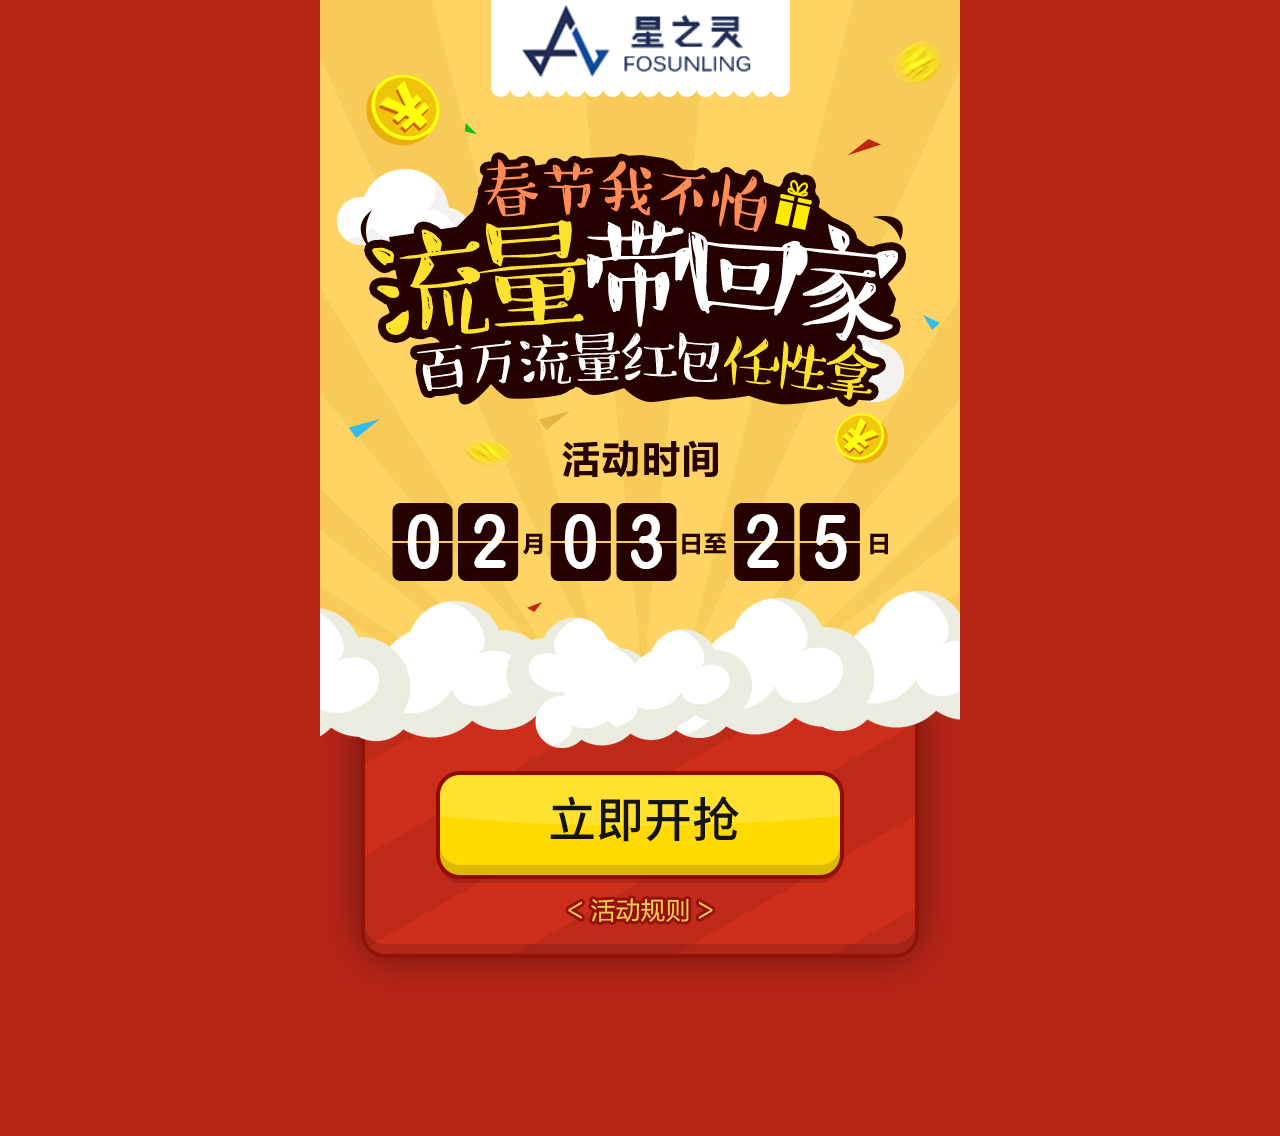
<file: charge2/index.html>
<!DOCTYPE html>
<html lang="en">

<head>
    <meta charset="UTF-8">
    <meta name="viewport" content="width=640, user-scalable=no">
    <title>首页</title>
    <link rel="stylesheet" type="text/css" href="css/base.css">
    <link rel="stylesheet" type="text/css" href="css/style.css">
    <link rel="stylesheet" type="text/css" href="css/animate.css">
</head>

<body>
    <!--加载-->
    <div class="loadingMask"></div>
    <div class="loadingText"></div>
    <!--首页-->
    <div class="container home">
        <div class="logo"></div>
        <div class="tit pa"></div>
        <div class="time"></div>
        <div class="btn" id="begin"></div>
        <div class="rules"></div>
    </div>
    <!--规则弹窗-->
    <div class="popupMask none"></div>
    <div class="popup none">
        <div class="popTit">星之灵“春节流量带回家”活动规则</div>
        <div class="popCont">
            1. 活动时间：2016-02-03 至2016-02-25
            <br> 2. 活动奖品：移动用户70M流量包/次，联通及电信用户50M流量包/次
            <br> 3. 参与方式：凡通过此活动成为星之灵新注册用户即可免费获得上述相应的流量包。同时可邀请好友助力，2名好友成功助力后另可获取相同流量的叠加流量包一个（未达到2人助力，不额外叠加流量；每个手机号限领叠加包一次）。
            <br> 4. 关于流量充值：
            <br> ① 在活动页面输入手机号及登录密码，验证成功后，流量将在24小时内生效，节假日会延迟48小时生效，72小时到账。如遇特殊情况产生延迟，将视运营商情况而定；该流量当月有效（若部分帐号因运营商原因充值失败，则延续到次月充值生效），全国可用。
            <br> ② 为了确保能为您顺利的进行流量充值，请您使用正准确的手机号码。号码处于欠费停机等异常状态均不能参加活动，请确保手机号码处于正常状态，否则运营商可能会充值失败。
            <br> ③ 未实名认证用户和联通纯2G用户可能会充值失败，符合此条件的用户建议使用其他号码参与。
            <br> ④ 参与赠送流量活动的手机号，默认生成“星之灵”平台帐号，并通过短信方式通知您帐号密码，同时赠送您88元投资券，您一旦接受本活动的流量，就视同表示已经允许该行为。
            <br>
            <br>
            <strong>本活动最终解释权归星之灵所有。更多信息请登录星之灵官方网站了解更多！</strong>
            <br>
            <br>
            <strong>关于星之灵</strong>
            <br> 复星旗下互联网金融平台，运营方上海星灵资产管理有限公司，注册资本1亿人民币。
            <br>
            <strong>关于复星</strong>
            <br> 业务遍及保险、地产、医药、零售等多个领域，总资产超过千亿。《福布斯》2015年全球上市公司2000强中排名第536位。
            <br>
            <strong>优势</strong>
            <br> &middot;复星卓越的投资能力和产业整合能力。
            <br> &middot;依托复星综合性金融集团优势，在风控和产品结构设计上为投资人提供丰富、安全和灵活的产品；
            <br> &middot;资深国际背景的专业团队，拥有行业中领先的产品设计能力；
            <br> &middot;通过实现复星各产业之间的互融互通，建立产业互联网生态系统，实现客户账户体系的全面整合。
        </div>
        <div class="popBtn">确 认</div>
    </div>
    <!--填写信息-->
    <div class="container info none">
        <div class="tit2 pa"></div>
        <ul>
            <li><input type="tel" id="tel" maxlength="11" placeholder="输入手机号"></li>
            <li><input type="password" id="pwd" placeholder="设置密码：6-16位字母加数字"></li>
            <li><input type="password" id="pwd2" placeholder="确认密码"></li>
            <li class="verify"><input type="text" id="verify" placeholder="手机验证码"><div id="fetch">获取验证码</div></li>
        </ul>
        <div class="contract"><img src="images/gou_bf.png" id="agreeBtn" />&nbsp;我已阅读并同意《星之灵春节送流量服务协议》</div>
        <div id="submit_info"></div>
    </div>
    <!--领取成功弹层-->
    <div class="mask none"></div>
    <div class="share_box none"><img src="images/share1.png" /></div>

    <script src="js/jquery-2.2.0.min.js"></script>
    <script src="js/preloadjs-0.6.2.min.js"></script>
    <script src="js/loading.js"></script>
    <script src="js/main.js"></script>
</body>

</html>
</file>
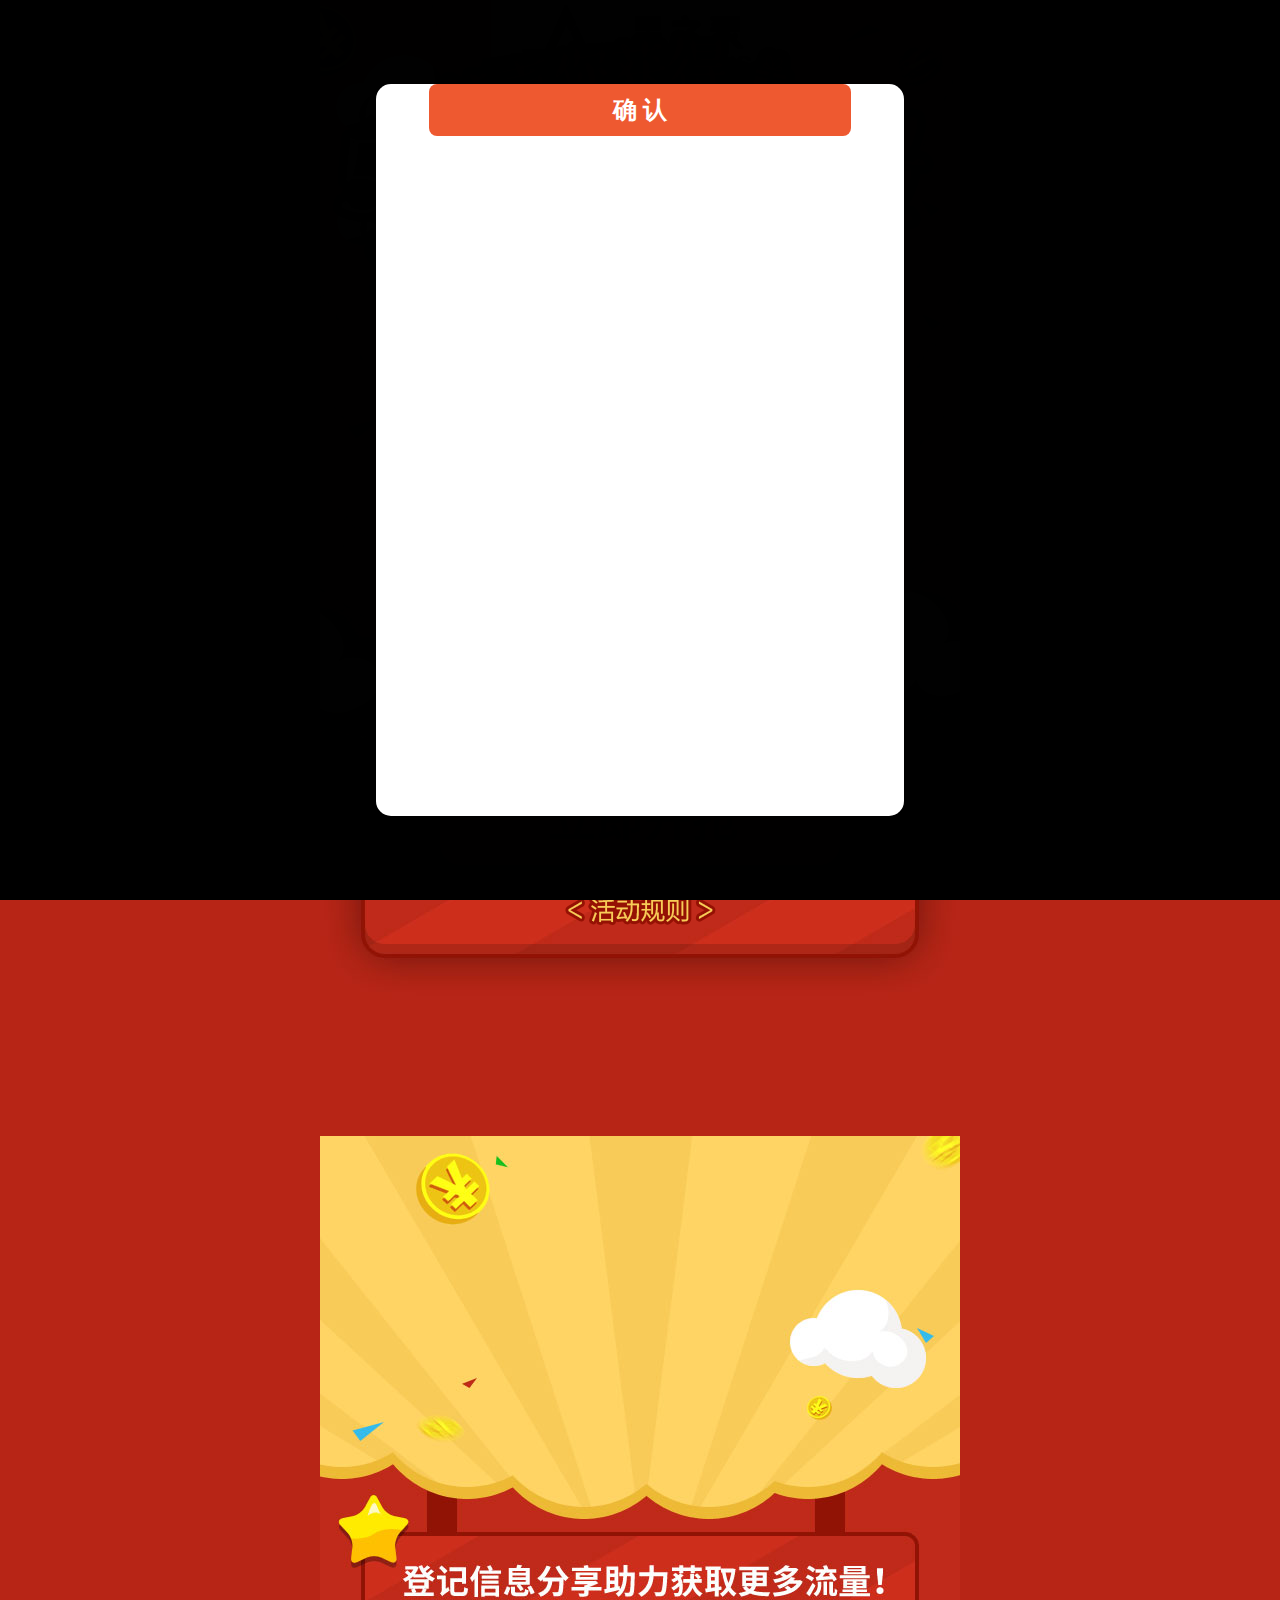
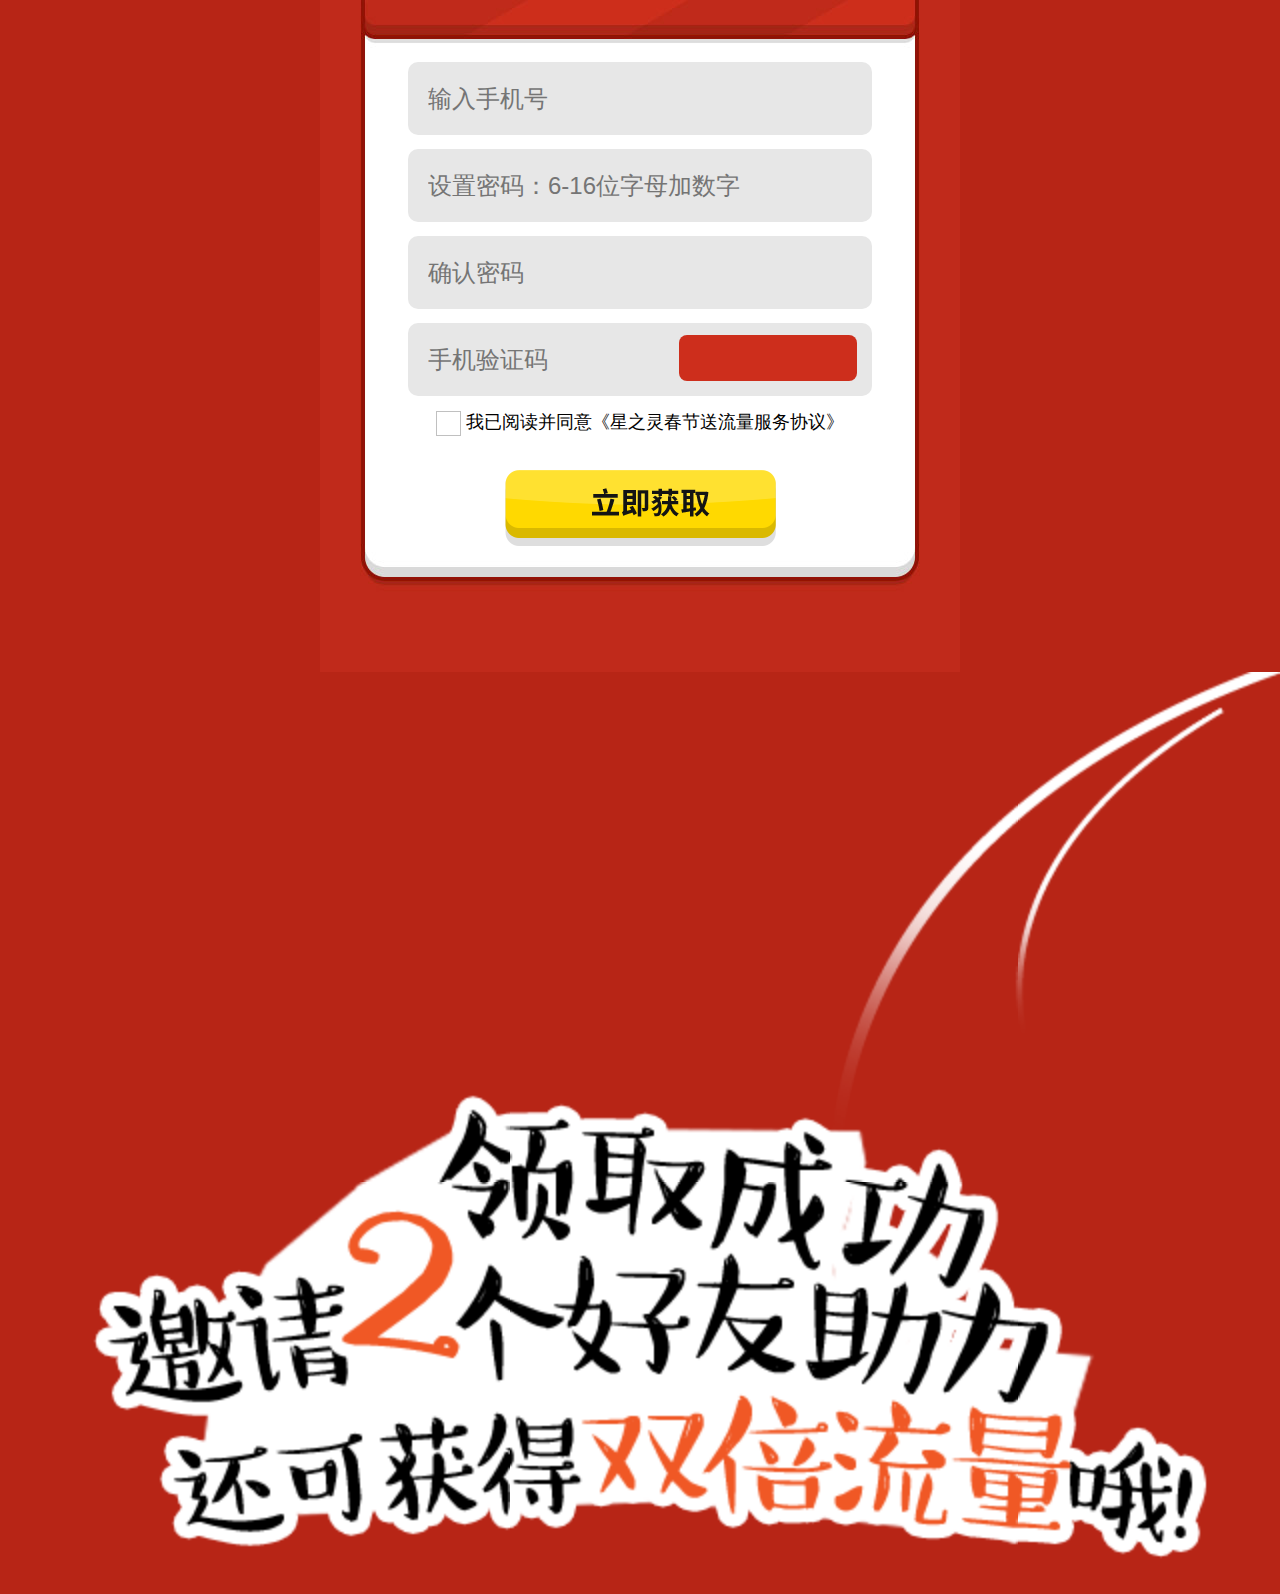
<file: vue-charge/index.html>
<!DOCTYPE html>
<html lang="en">

<head>
    <meta charset="UTF-8">
    <meta name="viewport" content="width=640, user-scalable=no">
    <title>首页</title>
    <script>
        // 首次回调到授权地址把返回用户信息存在localStorage中，以后本地有缓存则直接读取（或可以走服务器存储方式）
        var userinfo = {
            openid: 'test',
            nickname: 'huangxf',
            headimg: 'images/head.jpg'
        }
    </script>
    <link rel="stylesheet" type="text/css" href="css/base.css">
    <link rel="stylesheet" type="text/css" href="css/style.css">
    <link rel="stylesheet" type="text/css" href="css/animate.css">
</head>

<body>
    <div id="vue-index">
        <!--加载-->
        <div class="loadingMask" v-if="loadingFlag"></div>
        <div class="loadingText" v-if="loadingFlag" v-text="loadingText"></div>
        <!--首页-->
        <div class="container home" v-if="show.home">
            <div class="logo"></div>
            <div class="tit pa" v-bind:class="[{animated:titDrop},{bounceInDown:titDrop}]"></div>
            <div class="time"></div>
            <div class="btn" v-on:touchstart="show.home=false,show.info=true"></div>
            <div class="rules" v-on:touchstart="show.rule=true"></div>
        </div>
        <!--规则弹窗-->
        <div class="popupMask" v-if="show.rule"></div>
        <transition
            name="custom-classes-transition"
            enter-active-class="animated bounceInLeft"
            leave-active-class="animated bounceOutRight"
        >
        <div class="popup" v-if="show.rule">
            <rule-box></rule-box>
            <div class="popBtn" @touchstart="show.rule=false">确 认</div>
        </div>
        </transition>
        <!--填写信息-->
        <div class="container info" v-if="show.info">
            <div class="tit pa" v-bind:class="[{animated:titDrop},{bounceInDown:titDrop}]"></div>
            <ul>
                <li><input type="tel" maxlength="11" placeholder="输入手机号" v-model.trim="form.tel" v-focus="focus.tel"></li>
                <li><input type="text" placeholder="设置密码：6-16位字母加数字" v-model.trim="form.pwd" v-focus="focus.pwd"></li>
                <li><input type="text" placeholder="确认密码" v-model.trim="form.pwd2" v-focus="focus.pwd2" v-text="form.pwd"></li>
                <li class="verify"><input type="text" placeholder="手机验证码" v-model.trim="form.verify" v-focus="focus.verify"><div v-on:touchstart="fetchFunc" v-text="fetchText" v-bind:style="styleObject"></div></li>
            </ul>
            <div class="contract"><img v-bind:src="!agree?'images/gou_bf.png':'images/gou.png'" v-on:touchstart="agree=!agree" />&nbsp;我已阅读并同意《星之灵春节送流量服务协议》</div>
            <div class="submit_info" v-on:touchstart="submitForm"></div>
        </div>
        <!--领取成功弹层-->
        <div class="mask" v-if="show.shareGuide"></div>
        <div class="share_box" v-if="show.shareGuide"><img src="images/share1.png" /></div>
    </div>

    <script src="js/lib/vue.min.js"></script>
    <script src="js/lib/vue-resource.js"></script>
    <script src="js/lib/preloadjs-0.6.2.min.js"></script>
    <script src="js/common.js"></script>
    <script src="js/index.js"></script>
</body>

</html>
</file>
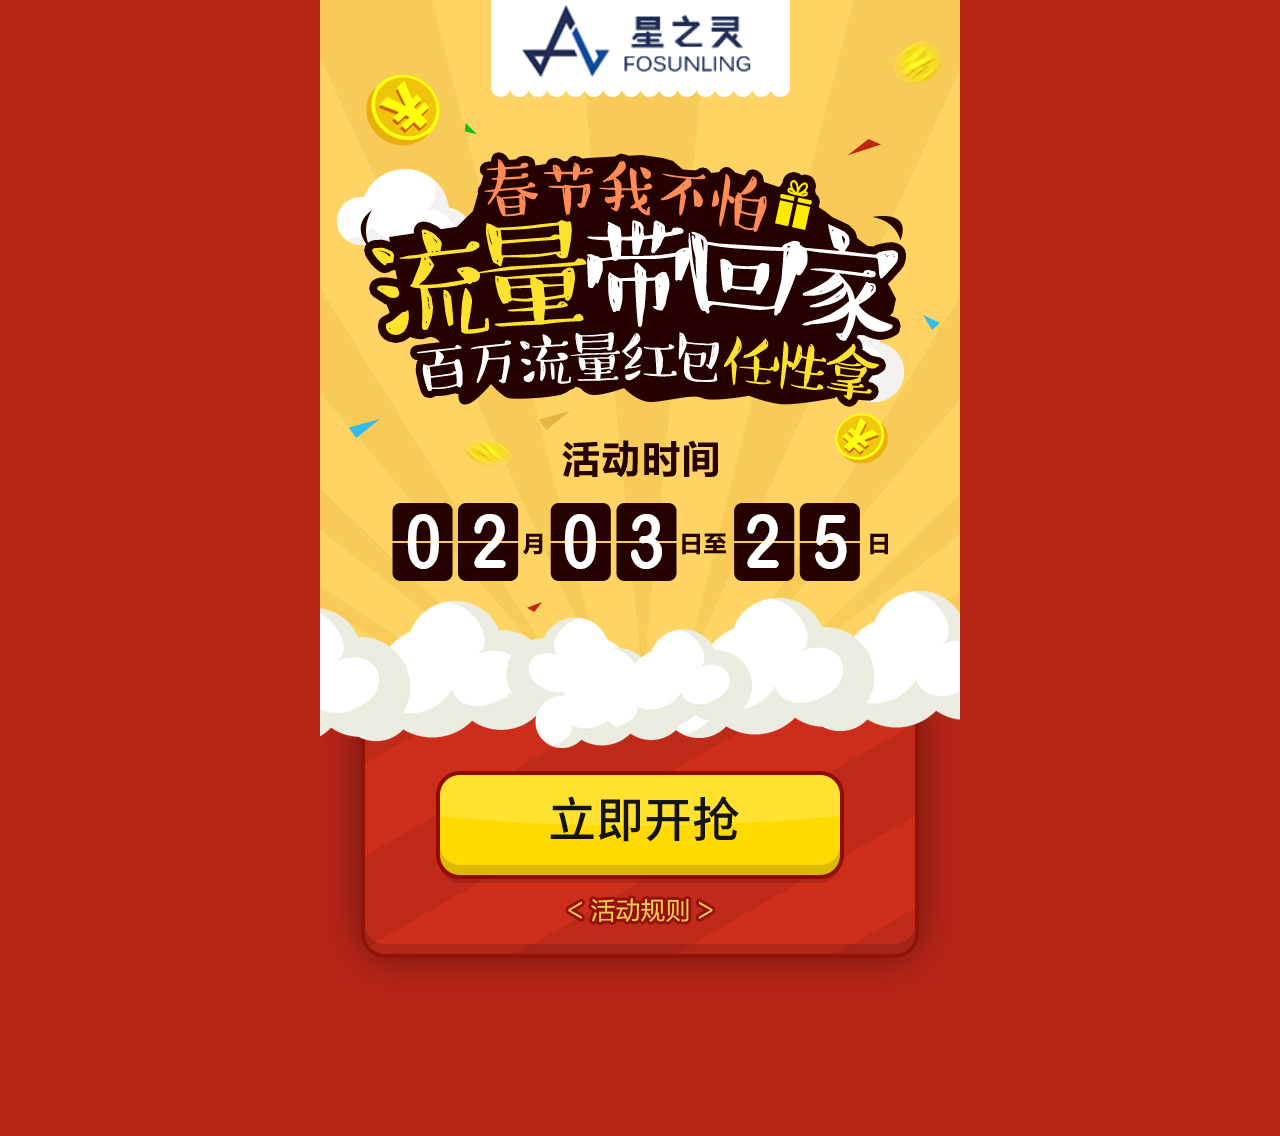
<file: vue/index.html>
<!DOCTYPE html>
<html lang="en">

<head>
    <meta charset="UTF-8">
    <meta name="viewport" content="width=640, user-scalable=no">
    <title>首页</title>
    <script>
        // 首次回调到授权地址把返回用户信息存在localStorage中，以后本地有缓存则直接读取（或可以走服务器存储方式）
        var userinfo = {
            openid: 'test',
            nickname: 'huangxf',
            headimg: 'images/head.jpg'
        }
    </script>
    <link rel="stylesheet" type="text/css" href="css/base.css">
    <link rel="stylesheet" type="text/css" href="css/style.css">
    <link rel="stylesheet" type="text/css" href="css/animate.css">
</head>

<body>
    <div id="vue-index">
        <!--加载-->
        <div class="loadingMask" v-if="loadingFlag"></div>
        <div class="loadingText" v-if="loadingFlag" v-text="loadingText"></div>
        <!--首页-->
        <div class="container home" v-if="show.home">
            <div class="logo"></div>
            <div class="tit pa" v-bind:class="[{animated:titDrop},{bounceInDown:titDrop}]"></div>
            <div class="time"></div>
            <div class="btn" v-on:touchstart="show.home=false,show.info=true"></div>
            <div class="rules" v-on:touchstart="show.rule=true"></div>
        </div>
        <!--规则弹窗-->
        <div class="popupMask" v-if="show.rule"></div>
        <rule-box v-bind:showrule="show.rule" v-on:box-close="closeBox"></rule-box><!-- 字面量Prop直接写属性名，动态Prop用v-bind:属性，传递给子组件的属性名全部小写，传递Props为Parent到Child单向绑定，用.sync修饰符可以实现编译时的双向绑定 -->
        <!--填写信息-->
        <div class="container info" v-if="show.info">
            <div class="tit pa" v-bind:class="[{animated:titDrop},{bounceInDown:titDrop}]"></div>
            <ul>
                <li><input type="tel" maxlength="11" placeholder="输入手机号" v-model.trim="form.tel" v-focus="focus.tel"></li>
                <li><input type="text" placeholder="设置密码：6-16位字母加数字" v-model.trim="form.pwd" v-focus="focus.pwd"></li>
                <li><input type="text" placeholder="确认密码" v-model.trim="form.pwd2" v-focus="focus.pwd2" v-text="form.pwd"></li>
                <li class="verify"><input type="text" placeholder="手机验证码" v-model.trim="form.verify" v-focus="focus.verify"><div v-on:touchstart="fetchFunc" v-text="fetchText" v-bind:style="styleObject"></div></li>
            </ul>
            <div class="contract"><img v-bind:src="!agree?'images/gou_bf.png':'images/gou.png'" v-on:touchstart="agree=!agree" />&nbsp;我已阅读并同意《星之灵春节送流量服务协议》</div>
            <div class="submit_info" v-on:touchstart="submitForm"></div>
        </div>
        <!--领取成功弹层-->
        <div class="mask" v-if="show.shareGuide"></div>
        <div class="share_box" v-if="show.shareGuide"><img src="images/share1.png" /></div>
    </div>

    <script src="js/lib/vue.min.js"></script>
    <script src="js/lib/vue-resource.js"></script>
    <script src="js/lib/preloadjs-0.6.2.min.js"></script>
    <script src="js/common.js"></script>
    <script src="js/index.js"></script>
</body>

</html>
</file>
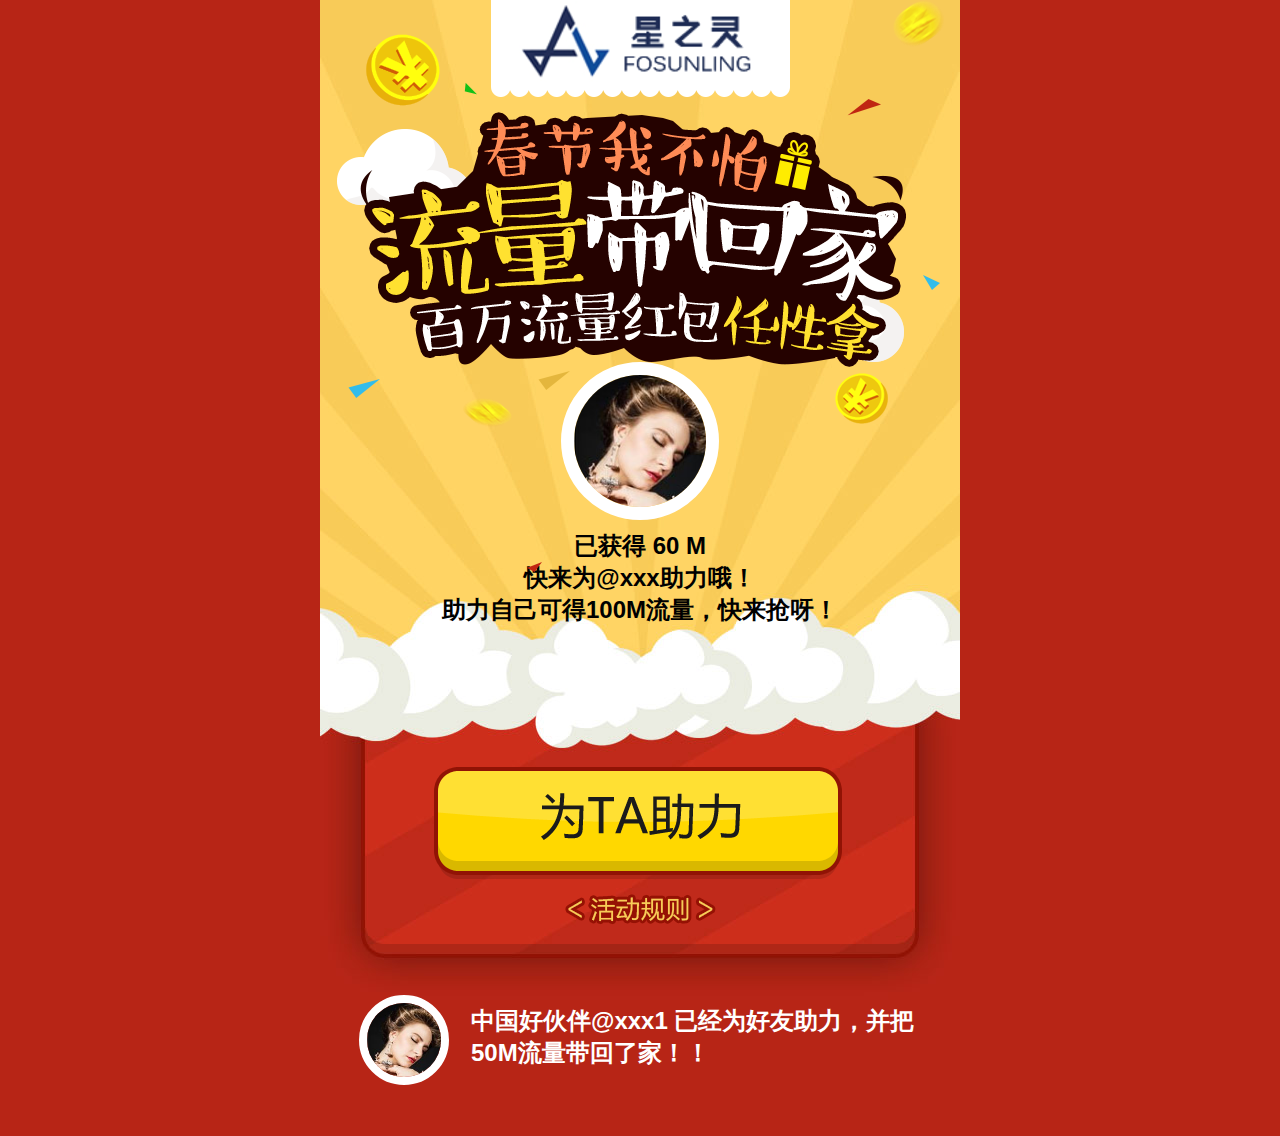
<file: charge2/click.html>
<!DOCTYPE html>
<html lang="en">

<head>
    <meta charset="UTF-8">
    <meta name="viewport" content="width=640, user-scalable=no">
    <title>分享页</title>
    <link rel="stylesheet" type="text/css" href="css/base.css">
    <link rel="stylesheet" type="text/css" href="css/style.css">
    <link rel="stylesheet" type="text/css" href="css/animate.css">
</head>

<body>
    <!--加载-->
    <div class="loadingMask"></div>
    <div class="loadingText"></div>
    <!--好友看到页面-->
    <div class="container click">
        <div class="logo"></div>
        <div class="tit pa"></div>
        <div class="pub">
            <div class="head_box">
                <img src="images/head.jpg" />
            </div>
            <div class="txt_box tc">
                已获得 <span id="flow">60</span> M
                <br>快来为@xxx助力哦！
                <br>助力自己可得100M流量，快来抢呀！

            </div>
        </div>
        <div class="btn" id="click"></div>
        <div class="rules"></div>
        <div class="footer">
            <div class="head_box">
                <img src="images/head.jpg" />
            </div>
            <div class="txt_box">中国好伙伴@xxx1 已经为好友助力，并把50M流量带回了家！！</div>
        </div>
        <div class="footer none">
            <div class="head_box">
                <img src="images/head.jpg" />
            </div>
            <div class="txt_box">中国好伙伴@xxx2 已经为好友助力，并把50M流量带回了家！！</div>
        </div>
        <div class="footer none">
            <div class="head_box">
                <img src="images/head.jpg" />
            </div>
            <div class="txt_box">中国好伙伴@xxx3 已经为好友助力，并把50M流量带回了家！！</div>
        </div>
    </div>
    <!--规则弹窗-->
    <div class="popupMask none"></div>
    <div class="popup none">
        <div class="popTit">星之灵“春节流量带回家”活动规则</div>
        <div class="popCont">
            1. 活动时间：2016-02-03 至2016-02-25
            <br> 2. 活动奖品：移动用户70M流量包/次，联通及电信用户50M流量包/次
            <br> 3. 参与方式：凡通过此活动成为星之灵新注册用户即可免费获得上述相应的流量包。同时可邀请好友助力，2名好友成功助力后另可获取相同流量的叠加流量包一个（未达到2人助力，不额外叠加流量；每个手机号限领叠加包一次）。
            <br> 4. 关于流量充值：
            <br> ① 在活动页面输入手机号及登录密码，验证成功后，流量将在24小时内生效，节假日会延迟48小时生效，72小时到账。如遇特殊情况产生延迟，将视运营商情况而定；该流量当月有效（若部分帐号因运营商原因充值失败，则延续到次月充值生效），全国可用。
            <br> ② 为了确保能为您顺利的进行流量充值，请您使用正准确的手机号码。号码处于欠费停机等异常状态均不能参加活动，请确保手机号码处于正常状态，否则运营商可能会充值失败。
            <br> ③ 未实名认证用户和联通纯2G用户可能会充值失败，符合此条件的用户建议使用其他号码参与。
            <br> ④ 参与赠送流量活动的手机号，默认生成“星之灵”平台帐号，并通过短信方式通知您帐号密码，同时赠送您88元投资券，您一旦接受本活动的流量，就视同表示已经允许该行为。
            <br>
            <br>
            <strong>本活动最终解释权归星之灵所有。更多信息请登录星之灵官方网站了解更多！</strong>
            <br>
            <br>
            <strong>关于星之灵</strong>
            <br> 复星旗下互联网金融平台，运营方上海星灵资产管理有限公司，注册资本1亿人民币。
            <br>
            <strong>关于复星</strong>
            <br> 业务遍及保险、地产、医药、零售等多个领域，总资产超过千亿。《福布斯》2015年全球上市公司2000强中排名第536位。
            <br>
            <strong>优势</strong>
            <br> &middot;复星卓越的投资能力和产业整合能力。
            <br> &middot;依托复星综合性金融集团优势，在风控和产品结构设计上为投资人提供丰富、安全和灵活的产品；
            <br> &middot;资深国际背景的专业团队，拥有行业中领先的产品设计能力；
            <br> &middot;通过实现复星各产业之间的互融互通，建立产业互联网生态系统，实现客户账户体系的全面整合。
        </div>
        <div class="popBtn">确 认</div>
    </div>

    <!--助力成功弹层-->
    <div class="mask none"></div>
    <div class="share_box none" id="tohome"><img src="images/share3.png" /></div>

    <script src="js/jquery-2.2.0.min.js"></script>
    <script src="js/preloadjs-0.6.2.min.js"></script>
    <script src="js/loading.js"></script>
    <script src="js/main.js"></script>
</body>

</html>
</file>
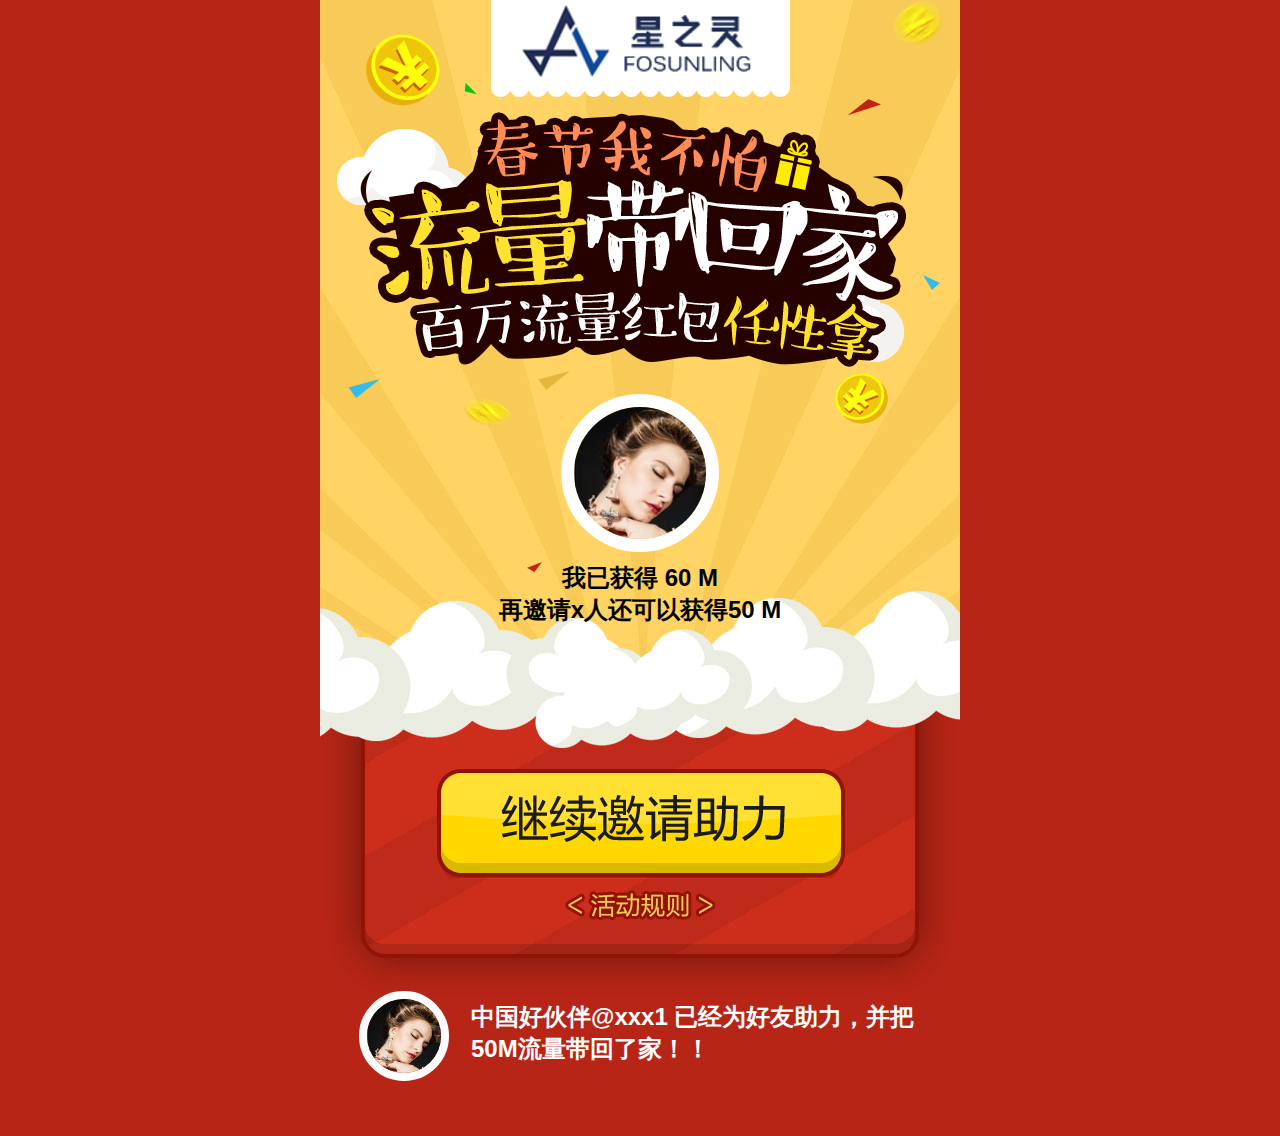
<file: charge2/mine.html>
<!DOCTYPE html>
<html lang="en">

<head>
    <meta charset="UTF-8">
    <meta name="viewport" content="width=640, user-scalable=no">
    <title>分享页</title>
    <link rel="stylesheet" type="text/css" href="css/base.css">
    <link rel="stylesheet" type="text/css" href="css/style.css">
    <link rel="stylesheet" type="text/css" href="css/animate.css">
</head>

<body>
    <!--加载-->
    <div class="loadingMask"></div>
    <div class="loadingText"></div>
    <!--个人页面-->
    <div class="container mine">
        <div class="logo"></div>
        <div class="tit pa"></div>
        <div class="pub">
            <div class="head_box">
                <img src="images/head.jpg" />
            </div>
            <div class="txt_box tc">我已获得 <span id="flow">60</span> M<br>再邀请x人还可以获得50 M</div>
        </div>
        <div class="btn" id="invite"></div>
        <div class="rules"></div>
        <div class="footer">
            <div class="head_box">
                <img src="images/head.jpg" />
            </div>
            <div class="txt_box">中国好伙伴@xxx1 已经为好友助力，并把50M流量带回了家！！</div>
        </div>
        <div class="footer none">
            <div class="head_box">
                <img src="images/head.jpg" />
            </div>
            <div class="txt_box">中国好伙伴@xxx2 已经为好友助力，并把50M流量带回了家！！</div>
        </div>
        <div class="footer none">
            <div class="head_box">
                <img src="images/head.jpg" />
            </div>
            <div class="txt_box">中国好伙伴@xxx3 已经为好友助力，并把50M流量带回了家！！</div>
        </div>
    </div>
    <!--规则弹窗-->
    <div class="popupMask none"></div>
    <div class="popup none">
        <div class="popTit">星之灵“春节流量带回家”活动规则</div>
        <div class="popCont">
            1. 活动时间：2016-02-03 至2016-02-25
            <br> 2. 活动奖品：移动用户70M流量包/次，联通及电信用户50M流量包/次
            <br> 3. 参与方式：凡通过此活动成为星之灵新注册用户即可免费获得上述相应的流量包。同时可邀请好友助力，2名好友成功助力后另可获取相同流量的叠加流量包一个（未达到2人助力，不额外叠加流量；每个手机号限领叠加包一次）。
            <br> 4. 关于流量充值：
            <br> ① 在活动页面输入手机号及登录密码，验证成功后，流量将在24小时内生效，节假日会延迟48小时生效，72小时到账。如遇特殊情况产生延迟，将视运营商情况而定；该流量当月有效（若部分帐号因运营商原因充值失败，则延续到次月充值生效），全国可用。
            <br> ② 为了确保能为您顺利的进行流量充值，请您使用正准确的手机号码。号码处于欠费停机等异常状态均不能参加活动，请确保手机号码处于正常状态，否则运营商可能会充值失败。
            <br> ③ 未实名认证用户和联通纯2G用户可能会充值失败，符合此条件的用户建议使用其他号码参与。
            <br> ④ 参与赠送流量活动的手机号，默认生成“星之灵”平台帐号，并通过短信方式通知您帐号密码，同时赠送您88元投资券，您一旦接受本活动的流量，就视同表示已经允许该行为。
            <br>
            <br>
            <strong>本活动最终解释权归星之灵所有。更多信息请登录星之灵官方网站了解更多！</strong>
            <br>
            <br>
            <strong>关于星之灵</strong>
            <br> 复星旗下互联网金融平台，运营方上海星灵资产管理有限公司，注册资本1亿人民币。
            <br>
            <strong>关于复星</strong>
            <br> 业务遍及保险、地产、医药、零售等多个领域，总资产超过千亿。《福布斯》2015年全球上市公司2000强中排名第536位。
            <br>
            <strong>优势</strong>
            <br> &middot;复星卓越的投资能力和产业整合能力。
            <br> &middot;依托复星综合性金融集团优势，在风控和产品结构设计上为投资人提供丰富、安全和灵活的产品；
            <br> &middot;资深国际背景的专业团队，拥有行业中领先的产品设计能力；
            <br> &middot;通过实现复星各产业之间的互融互通，建立产业互联网生态系统，实现客户账户体系的全面整合。
        </div>
        <div class="popBtn">确 认</div>
    </div>

    <!--继续邀请-->
    <div class="mask none"></div>
    <div class="share_box none"><img src="images/share2.png" /></div>

    <script src="js/jquery-2.2.0.min.js"></script>
    <script src="js/preloadjs-0.6.2.min.js"></script>
    <script src="js/loading.js"></script>
    <script src="js/main.js"></script>
</body>

</html>
</file>
<file: charge2/css/base.css>
@charset "utf-8";
*{margin: 0; padding: 0;outline: none;}
div,ul,li{
	border: 0px solid #000;
}
body{
	background-color: #b72516;
	overflow-y:auto;overflow-x:hidden;
}
body,button,input,select,textarea{
    font:normal 24px arial;
}
button,input,select,textarea{
	font-size: 1em;
	outline:none;
}
ul,ol{
    list-style: none;
}
.container{ width:640px; margin:0 auto; overflow: hidden;}
table{border-collapse:collapse;border-spacing:0;}
fieldset,img{border:0;}
.none{display:none;}
.hidden{visibility:hidden;}
.fl,.fr{display:inline;}
.fl{float:left;}
.fr{float:right;}
.cl{clear:left;}
.cr{clear:right;}
.clearfix{clear:both;}
.pr{position:relative}
.pa{position:absolute}
.tl{text-align:left}
.tc{text-align:center}
.tr{text-align:right}
</file>
<file: charge2/css/style.css>
@charset "utf-8";
/*加载*/
.loadingMask{
    position: fixed; width: 100%; height: 100%;	 top: 0; left: 0; background-color: rgba(0,0,0,.9); z-index:1;
}
.loadingText{
    position: fixed; margin: auto; left: 0; right: 0; top: 0; bottom: 0; z-index:2; width:80%; height:80px; line-height:80px; text-align:center; color:white;
}
/*首页*/
.home,.mine,.click{
	background: url(../images/bg.jpg) no-repeat 0 0;
	width: 640px; height: 1136px;
}
.logo{
	background: url(../images/logo.png) no-repeat;
	width: 299px; height: 97px;
	margin: 0 auto;
}
.tit{
    left: 0; right: 0; top: 40px; margin: 0 auto;
    background: url(../images/tit.png) no-repeat;
    width: 607px; height: 572px;
}
.time{
    margin: 343px auto 190px;
    background: url(../images/time.png) no-repeat;
    width: 496px; height: 141px;
}
.home .btn{
    margin: 0 auto 12px;
    background: url(../images/btn.png) no-repeat;
    width: 408px; height: 112px;
}
.rules{
    margin: 0 auto;
    background: url(../images/rules.png) no-repeat;
    width: 151px; height: 31px;
}
/*规则弹窗*/
.popupMask{
    position: fixed; width: 100%; height: 100%;	 top: 0; left: 0; background-color: rgba(0,0,0,.6); z-index:1;
}
.popup{
    position: fixed; margin: auto; left: 0; right: 0; top: 0; bottom: 0;  width: 528px; height: 732px; box-sizing: border-box; background-color: rgba(255,255,255,1); z-index: 2;
    overflow:hidden;
    border-radius:15px;
}
.popTit{
    margin:35px auto; font-weight:bold; text-align:center;
}
.popCont{
    padding:0 40px 10px 40px; margin-bottom:20px;  box-sizing: border-box; width:100%; height:550px; overflow-y:auto; overflow-x:hidden;
    color: #333333; font-size:18px; line-height:24px;
}
.popBtn{
    width:80%; color:#ffffff; background-color: #FF892B; margin:0 auto;  padding:10px 0px; border:0px; font-weight:bold; text-align:center;
    -webkit-border-radius: 8px;
    -moz-border-radius: 8px;
    border-radius: 8px;
    background: #EE5C23; /* Old browsers */
    background: -moz-linear-gradient(top,  #EE5930 0%, #EE5930 100%); /* FF3.6+ */
    background: -webkit-gradient(linear, left top, left bottom, color-stop(0%,#EE5930), color-stop(100%,#EE5930)); /* Chrome,Safari4+ */
    background: -webkit-linear-gradient(top,  #EE5930 0%,#EE5930 100%); /* Chrome10+,Safari5.1+ */
    background: -o-linear-gradient(top,  #EE5930 0%,#EE5930 100%); /* Opera 11.10+ */
    background: -ms-linear-gradient(top,  #EE5930 0%,#EE5930 100%); /* IE10+ */
    background: linear-gradient(top,  #EE5930 0%,#EE5930 100%); /* W3C */
}
/*填写信息*/
.info{
    background:url(../images/bg2.jpg) no-repeat 0 0;
    width: 640px; height: 1136px;
}
.info .tit{
    left: 0; top: 0;
    background: url(../images/tit2.png) no-repeat;
    width: 640px; height: 362px;
}
.info ul{
    margin: 526px 88px 0 88px;
}
.info ul li{
    margin-bottom: 14px;
    padding-left: 20px;
    height: 73px;
    line-height: 73px;
    background-color: #e7e7e7;
    border-radius: 10px;
    -webkit-border-radius: 10px;
}
.info ul li input{
    width: 80%; height:45px;
    border: 0;
    background-color: #e7e7e7;
}
.verify > div{
    float: right;
    margin-right: 15px;
    margin-top: 12px;
    width: 178px; height: 46px;
    line-height: 46px;
    text-align: center;
    color: white;
    background-color: #cd2e1c;
    border-radius: 8px;
    -webkit-border-radius: 8px;
}
#verify{
    width: 225px;
}
.contract{
    font-size: 18px;
    text-align:center;
    margin: 0 auto 34px;
}
.contract img{
    width:25px; height:25px;
    vertical-align:middle;
}
#submit_info{
    margin: 0 auto;
    background: url(../images/btn2.png) no-repeat;
    width: 271px; height: 76px;
}
/*领取成功弹层*/
.mask{
    position: fixed; width: 100%; height: 100%;	 top: 0; left: 0; background-color: rgba(0,0,0,.9); z-index:1;
}
.share_box img{
    position: absolute; z-index: 2;
    width: 100%;
}
/*分享页*/
.mine .tit,.click .tit{
    top: 0;
}
.mine .pub{
    margin-top: 297px;
    height: 372px;
}
.pub .head_box{
    margin: 0 auto;
    width: 158px; height: 158px;
    box-sizing: border-box;
    border:13px solid #fff; border-radius:50%;
}
.head_box img{
    width:100%; height:100%;border-radius:50%;
}
.pub .txt_box{
    margin-top: 10px;
    font-weight: bold;
}
.mine .btn{
    margin: 0 auto 12px;
    background: url(../images/mine_btn.png) no-repeat;
    width: 410px; height: 112px;
}
.footer{
    margin: 70px auto 0;
    width: 562px;
    height: 95px;
}
.footer .head_box{
    width: 90px; height: 90px;
    box-sizing: border-box;
    border:8px solid #fff; border-radius:50%;
    float: left;
}
.footer .txt_box{
    float: right;
    width: 450px;
    color: #fff;
    font-weight: bold;
    margin-top: 10px;
}

.click .pub{
    margin-top: 265px;
    height: 402px;
}
.click .btn{
    margin: 0 auto 12px;
    background: url(../images/click_btn.png) no-repeat;
    width: 416px; height: 118px;
}
</file>
<file: vue-charge/css/base.css>
@charset "utf-8";
*{margin: 0; padding: 0;outline: none;}
div,ul,li{
	border: 0px solid #000;
}
body{
	background-color: #b72516;
	overflow-y:auto;overflow-x:hidden;
}
body,button,input,select,textarea{
    font:normal 24px arial;
}
button,input,select,textarea{
	font-size: 1em;
	outline:none;
}
ul,ol{
    list-style: none;
}
.container{ width:640px; margin:0 auto; overflow: hidden;}
table{border-collapse:collapse;border-spacing:0;}
fieldset,img{border:0;}
.none{display:none;}
.hidden{visibility:hidden;}
.fl,.fr{display:inline;}
.fl{float:left;}
.fr{float:right;}
.cl{clear:left;}
.cr{clear:right;}
.clearfix{clear:both;}
.pr{position:relative}
.pa{position:absolute}
.tl{text-align:left}
.tc{text-align:center}
.tr{text-align:right}
</file>
<file: vue-charge/css/style.css>
@charset "utf-8";
/*加载*/
.loadingMask{
    position: fixed; width: 100%; height: 100%;	 top: 0; left: 0; background-color: rgba(0,0,0,.9); z-index:1;
}
.loadingText{
    position: fixed; margin: auto; left: 0; right: 0; top: 0; bottom: 0; z-index:2; width:80%; height:80px; line-height:80px; text-align:center; color:white;
}
/*首页*/
.home,.mine,.click{
	background: url(../images/bg.jpg) no-repeat 0 0;
	width: 640px; height: 1136px;
}
.logo{
	background: url(../images/logo.png) no-repeat;
	width: 299px; height: 97px;
	margin: 0 auto;
}
.tit{
    left: 0; right: 0; top: 40px; margin: 0 auto;
    background: url(../images/tit.png) no-repeat;
    width: 607px; height: 572px;
}
.time{
    margin: 343px auto 190px;
    background: url(../images/time.png) no-repeat;
    width: 496px; height: 141px;
}
.home .btn{
    margin: 0 auto 12px;
    background: url(../images/btn.png) no-repeat;
    width: 408px; height: 112px;
}
.rules{
    margin: 0 auto;
    background: url(../images/rules.png) no-repeat;
    width: 151px; height: 31px;
}
/*规则弹窗*/
.popupMask{
    position: fixed; width: 100%; height: 100%;	 top: 0; left: 0; background-color: rgba(0,0,0,.6); z-index:1;
}
.popup{
    position: fixed; margin: auto; left: 0; right: 0; top: 0; bottom: 0;  width: 528px; height: 732px; box-sizing: border-box; background-color: rgba(255,255,255,1); z-index: 2;
    overflow:hidden;
    border-radius:15px;
}
.popTit{
    margin:35px auto; font-weight:bold; text-align:center;
}
.popCont{
    padding:0 40px 10px 40px; margin-bottom:20px;  box-sizing: border-box; width:100%; height:550px; overflow-y:auto; overflow-x:hidden;
    color: #333333; font-size:18px; line-height:24px;
}
.popBtn{
    width:80%; color:#ffffff; background-color: #FF892B; margin:0 auto;  padding:10px 0px; border:0px; font-weight:bold; text-align:center;
    -webkit-border-radius: 8px;
    -moz-border-radius: 8px;
    border-radius: 8px;
    background: #EE5C23; /* Old browsers */
    background: -moz-linear-gradient(top,  #EE5930 0%, #EE5930 100%); /* FF3.6+ */
    background: -webkit-gradient(linear, left top, left bottom, color-stop(0%,#EE5930), color-stop(100%,#EE5930)); /* Chrome,Safari4+ */
    background: -webkit-linear-gradient(top,  #EE5930 0%,#EE5930 100%); /* Chrome10+,Safari5.1+ */
    background: -o-linear-gradient(top,  #EE5930 0%,#EE5930 100%); /* Opera 11.10+ */
    background: -ms-linear-gradient(top,  #EE5930 0%,#EE5930 100%); /* IE10+ */
    background: linear-gradient(top,  #EE5930 0%,#EE5930 100%); /* W3C */
}
/*填写信息*/
.info{
    background:url(../images/bg2.jpg) no-repeat 0 0;
    width: 640px; height: 1136px;
}
.info .tit{
    left: 0; top: 0;
    background: url(../images/tit2.png) no-repeat;
    width: 640px; height: 362px;
}
.info ul{
    margin: 526px 88px 0 88px;
}
.info ul li{
    margin-bottom: 14px;
    padding-left: 20px;
    height: 73px;
    line-height: 73px;
    background-color: #e7e7e7;
    border-radius: 10px;
    -webkit-border-radius: 10px;
}
.info ul li input{
    width: 80%; height:45px;
    border: 0;
    background-color: #e7e7e7;
}
.info .verify input{
    width: 50%;
}
.verify > div{
    float: right;
    margin-right: 15px;
    margin-top: 12px;
    width: 178px; height: 46px;
    line-height: 46px;
    text-align: center;
    color: white;
    background-color: #cd2e1c;
    border-radius: 8px;
    -webkit-border-radius: 8px;
}
.contract{
    font-size: 18px;
    text-align:center;
    margin: 0 auto 34px;
}
.contract img{
    width:25px; height:25px;
    vertical-align:middle;
}
.submit_info{
    margin: 0 auto;
    background: url(../images/btn2.png) no-repeat;
    width: 271px; height: 76px;
}
/*领取成功弹层*/
.mask{
    position: fixed; width: 100%; height: 100%;	 top: 0; left: 0; background-color: rgba(0,0,0,.9); z-index:1;
}
.share_box img{
    position: absolute; z-index: 2;
    width: 100%;
}
/*分享页*/
.mine .tit,.click .tit{
    top: 0;
}
.mine .pub{
    margin-top: 297px;
    height: 372px;
}
.pub .head_box{
    margin: 0 auto;
    width: 158px; height: 158px;
    box-sizing: border-box;
    border:13px solid #fff; border-radius:50%;
}
.head_box img{
    width:100%; height:100%;border-radius:50%;
}
.pub .txt_box{
    margin-top: 10px;
    font-weight: bold;
}
.mine .btn{
    margin: 0 auto 12px;
    background: url(../images/mine_btn.png) no-repeat;
    width: 410px; height: 112px;
}
.footer{
    margin: 70px auto 0;
    width: 562px;
    height: 95px;
}
.footer .head_box{
    width: 90px; height: 90px;
    box-sizing: border-box;
    border:8px solid #fff; border-radius:50%;
    float: left;
}
.footer .txt_box{
    float: right;
    width: 450px;
    color: #fff;
    font-weight: bold;
    margin-top: 10px;
}

.click .pub{
    margin-top: 265px;
    height: 402px;
}
.click .btn{
    margin: 0 auto 12px;
    background: url(../images/click_btn.png) no-repeat;
    width: 416px; height: 118px;
}
</file>
<file: vue/css/base.css>
@charset "utf-8";
*{margin: 0; padding: 0;outline: none;}
div,ul,li{
	border: 0px solid #000;
}
body{
	background-color: #b72516;
	overflow-y:auto;overflow-x:hidden;
}
body,button,input,select,textarea{
    font:normal 24px arial;
}
button,input,select,textarea{
	font-size: 1em;
	outline:none;
}
ul,ol{
    list-style: none;
}
.container{ width:640px; margin:0 auto; overflow: hidden;}
table{border-collapse:collapse;border-spacing:0;}
fieldset,img{border:0;}
.none{display:none;}
.hidden{visibility:hidden;}
.fl,.fr{display:inline;}
.fl{float:left;}
.fr{float:right;}
.cl{clear:left;}
.cr{clear:right;}
.clearfix{clear:both;}
.pr{position:relative}
.pa{position:absolute}
.tl{text-align:left}
.tc{text-align:center}
.tr{text-align:right}
</file>
<file: vue/css/style.css>
@charset "utf-8";
/*加载*/
.loadingMask{
    position: fixed; width: 100%; height: 100%;	 top: 0; left: 0; background-color: rgba(0,0,0,.9); z-index:1000;
}
.loadingText{
    position: fixed; margin: auto; left: 0; right: 0; top: 0; bottom: 0; z-index:2000; width:80%; height:80px; line-height:80px; text-align:center; color:white;
}
/*首页*/
.home,.mine,.click{
	background: url(../images/bg.jpg) no-repeat 0 0;
	width: 640px; height: 1136px;
}
.logo{
	background: url(../images/logo.png) no-repeat;
	width: 299px; height: 97px;
	margin: 0 auto;
}
.tit{
    left: 0; right: 0; top: 40px; margin: 0 auto;
    background: url(../images/tit.png) no-repeat;
    width: 607px; height: 572px;
}
.time{
    margin: 343px auto 190px;
    background: url(../images/time.png) no-repeat;
    width: 496px; height: 141px;
}
.home .btn{
    margin: 0 auto 12px;
    background: url(../images/btn.png) no-repeat;
    width: 408px; height: 112px;
}
.rules{
    margin: 0 auto;
    background: url(../images/rules.png) no-repeat;
    width: 151px; height: 31px;
}
/*规则弹窗*/
.popupMask{
    position: fixed; width: 100%; height: 100%;	 top: 0; left: 0; background-color: rgba(0,0,0,.6); z-index:1;
}
.popup{
    position: fixed; margin: auto; left: 0; right: 0; top: 0; bottom: 0;  width: 528px; height: 732px; box-sizing: border-box; background-color: rgba(255,255,255,1); z-index: 2;
    overflow:hidden;
    border-radius:15px;
}
.popTit{
    margin:35px auto; font-weight:bold; text-align:center;
}
.popCont{
    padding:0 40px 10px 40px; margin-bottom:20px;  box-sizing: border-box; width:100%; height:550px; overflow-y:auto; overflow-x:hidden;
    color: #333333; font-size:18px; line-height:24px;
}
.popBtn{
    width:80%; color:#ffffff; background-color: #FF892B; margin:0 auto;  padding:10px 0px; border:0px; font-weight:bold; text-align:center;
    -webkit-border-radius: 8px;
    -moz-border-radius: 8px;
    border-radius: 8px;
    background: #EE5C23; /* Old browsers */
    background: -moz-linear-gradient(top,  #EE5930 0%, #EE5930 100%); /* FF3.6+ */
    background: -webkit-gradient(linear, left top, left bottom, color-stop(0%,#EE5930), color-stop(100%,#EE5930)); /* Chrome,Safari4+ */
    background: -webkit-linear-gradient(top,  #EE5930 0%,#EE5930 100%); /* Chrome10+,Safari5.1+ */
    background: -o-linear-gradient(top,  #EE5930 0%,#EE5930 100%); /* Opera 11.10+ */
    background: -ms-linear-gradient(top,  #EE5930 0%,#EE5930 100%); /* IE10+ */
    background: linear-gradient(top,  #EE5930 0%,#EE5930 100%); /* W3C */
}
/*填写信息*/
.info{
    background:url(../images/bg2.jpg) no-repeat 0 0;
    width: 640px; height: 1136px;
}
.info .tit{
    left: 0; top: 0;
    background: url(../images/tit2.png) no-repeat;
    width: 640px; height: 362px;
}
.info ul{
    margin: 526px 88px 0 88px;
}
.info ul li{
    margin-bottom: 14px;
    padding-left: 20px;
    height: 73px;
    line-height: 73px;
    background-color: #e7e7e7;
    border-radius: 10px;
    -webkit-border-radius: 10px;
}
.info ul li input{
    width: 80%; height:45px;
    border: 0;
    background-color: #e7e7e7;
}
.info .verify input{
    width: 50%;
}
.verify > div{
    float: right;
    margin-right: 15px;
    margin-top: 12px;
    width: 178px; height: 46px;
    line-height: 46px;
    text-align: center;
    color: white;
    background-color: #cd2e1c;
    border-radius: 8px;
    -webkit-border-radius: 8px;
}
.contract{
    font-size: 18px;
    text-align:center;
    margin: 0 auto 34px;
}
.contract img{
    width:25px; height:25px;
    vertical-align:middle;
}
.submit_info{
    margin: 0 auto;
    background: url(../images/btn2.png) no-repeat;
    width: 271px; height: 76px;
}
/*领取成功弹层*/
.mask{
    position: fixed; width: 100%; height: 100%;	 top: 0; left: 0; background-color: rgba(0,0,0,.9); z-index:1;
}
.share_box img{
    position: absolute; z-index: 2;
    width: 100%;
}
/*分享页*/
.mine .tit,.click .tit{
    top: 0;
}
.mine .pub{
    margin-top: 297px;
    height: 372px;
}
.pub .head_box{
    margin: 0 auto;
    width: 158px; height: 158px;
    box-sizing: border-box;
    border:13px solid #fff; border-radius:50%;
}
.head_box img{
    width:100%; height:100%;border-radius:50%;
}
.pub .txt_box{
    margin-top: 10px;
    font-weight: bold;
}
.mine .btn{
    margin: 0 auto 12px;
    background: url(../images/mine_btn.png) no-repeat;
    width: 410px; height: 112px;
}
.footer{
    margin: 70px auto 0;
    width: 562px;
    height: 95px;
}
.footer .head_box{
    width: 90px; height: 90px;
    box-sizing: border-box;
    border:8px solid #fff; border-radius:50%;
    float: left;
}
.footer .txt_box{
    float: right;
    width: 450px;
    color: #fff;
    font-weight: bold;
    margin-top: 10px;
}

.click .pub{
    margin-top: 265px;
    height: 402px;
}
.click .btn{
    margin: 0 auto 12px;
    background: url(../images/click_btn.png) no-repeat;
    width: 416px; height: 118px;
}
</file>
